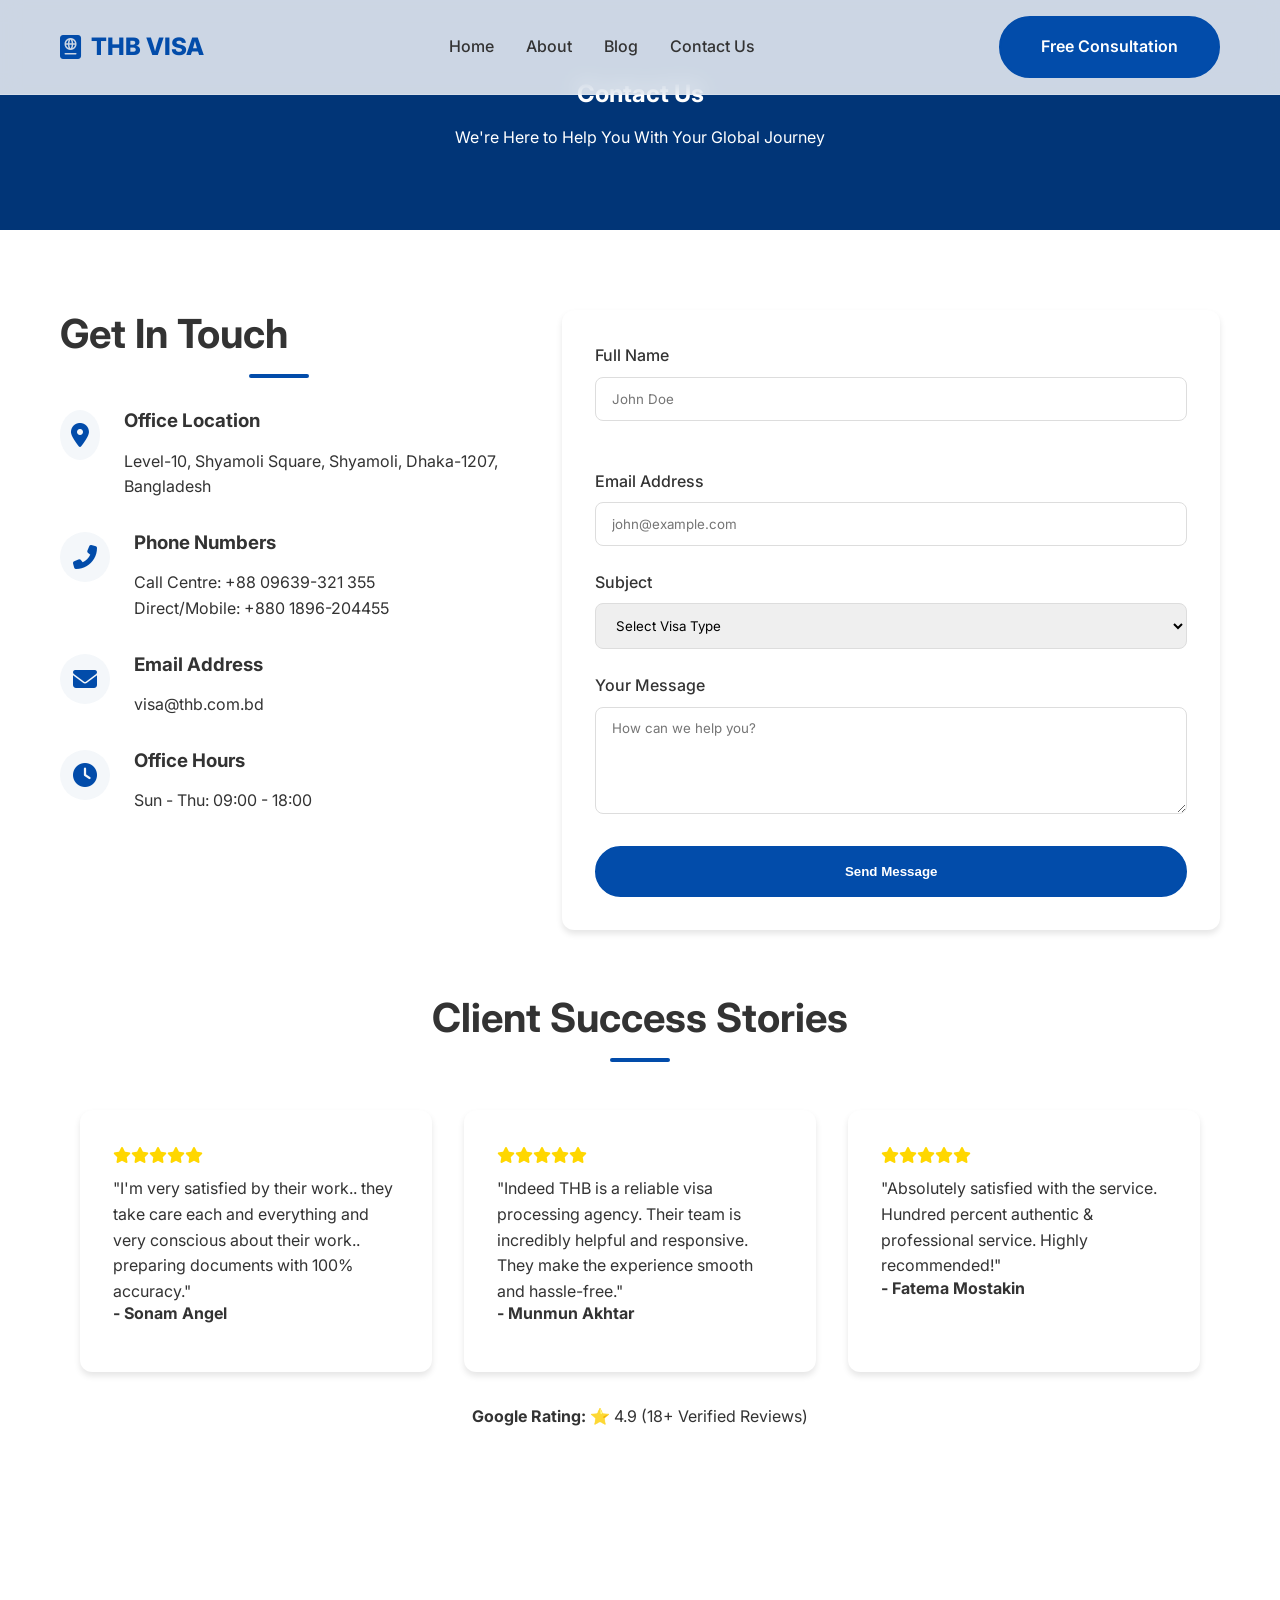
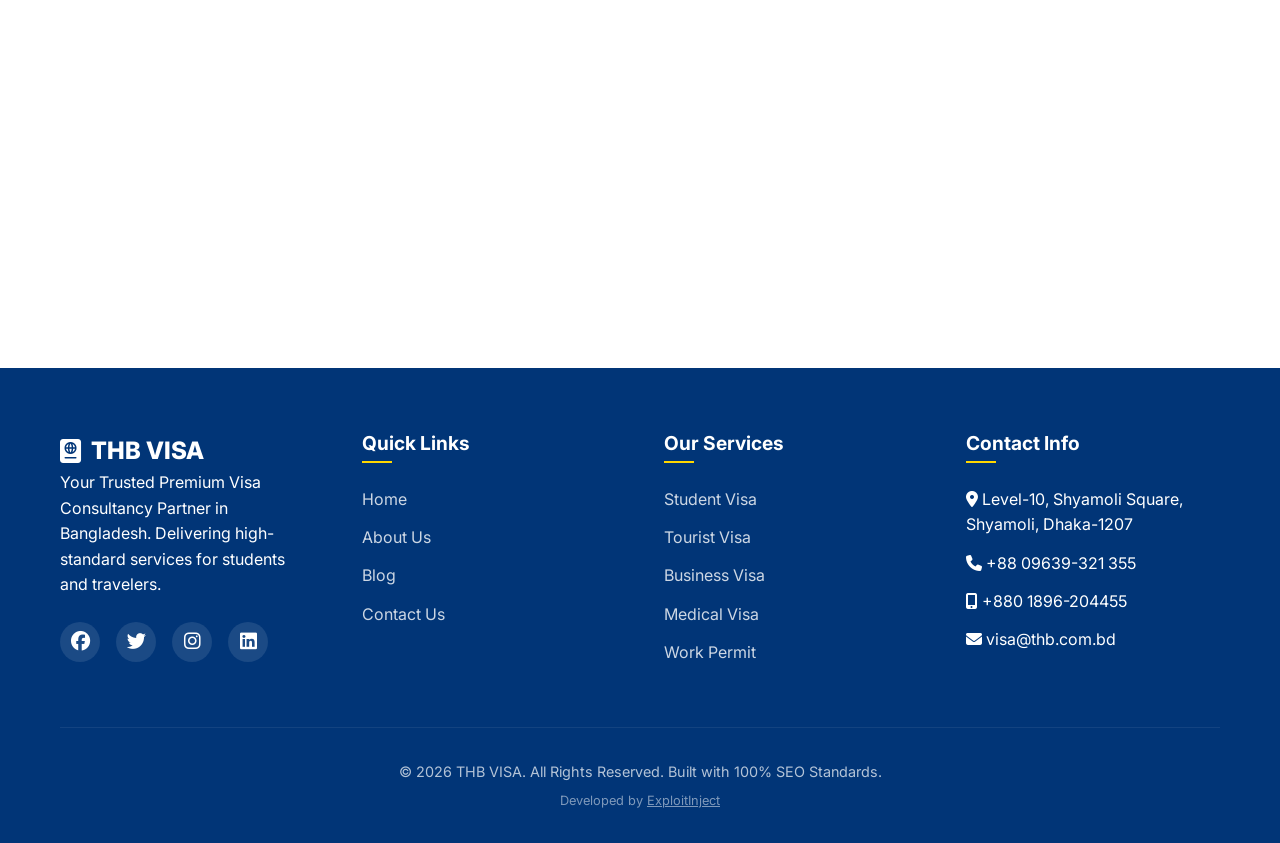
<file: contact.html>
<!DOCTYPE html>
<html lang="en-US">
<head>
    <meta charset="UTF-8">
    <meta name="viewport" content="width=device-width, initial-scale=1.0">
    <meta name="description" content="Contact THB VISA for professional visa consultancy and immigration support. Get in touch via our form, phone, or visit our office in Dhaka.">
    <title>Contact Us | THB VISA | Free Consultation</title>
    <link rel="stylesheet" href="style.css">
    <link rel="stylesheet" href="https://cdnjs.cloudflare.com/ajax/libs/font-awesome/6.4.0/css/all.min.css">
    <link href="https://fonts.googleapis.com/css2?family=Inter:wght@400;500;600;700;800&display=swap" rel="stylesheet">
    <style>
        .contact-container {
            display: grid;
            grid-template-columns: 1fr 1.5fr;
            gap: 4rem;
        }
        .contact-info-item {
            display: flex;
            gap: 1.5rem;
            margin-bottom: 2rem;
        }
        .contact-info-item i {
            font-size: 1.5rem;
            color: var(--primary-color);
            background: var(--bg-alt);
            width: 50px;
            height: 50px;
            display: flex;
            align-items: center;
            justify-content: center;
            border-radius: 50%;
        }
        .form-group {
            margin-bottom: 1.5rem;
        }
        .form-group label {
            display: block;
            margin-bottom: 0.5rem;
            font-weight: 500;
        }
        .form-control {
            width: 100%;
            padding: 0.8rem 1rem;
            border: 1px solid #ddd;
            border-radius: 8px;
            font-family: inherit;
            transition: var(--transition);
        }
        .form-control:focus {
            outline: none;
            border-color: var(--primary-color);
            box-shadow: 0 0 0 3px rgba(2, 76, 170, 0.1);
        }
        @media (max-width: 768px) {
            .contact-container {
                grid-template-columns: 1fr;
            }
        }
    </style>
</head>
<body>
    <header>
        <div class="container">
            <nav>
                <a href="index.html" class="logo">
                    <i class="fas fa-passport"></i>
                    THB VISA
                </a>
                <ul class="nav-links">
                    <li><a href="index.html">Home</a></li>
                    <li><a href="about.html">About</a></li>
                    <li><a href="blog.html">Blog</a></li>
                    <li><a href="contact.html" class="active">Contact Us</a></li>
                </ul>
                <div class="menu-toggle">
                    <i class="fas fa-bars"></i>
                </div>
                <div class="nav-cta">
                    <a href="contact.html" class="btn btn-sm">Free Consultation</a>
                </div>
            </nav>
        </div>
    </header>

    <main>
        <section class="page-header" style="background: var(--primary-dark); padding: 80px 0; color: white; text-align: center;">
            <div class="container">
                <h1>Contact Us</h1>
                <p>We're Here to Help You With Your Global Journey</p>
            </div>
        </section>

        <section id="contact">
            <div class="container">
                <div class="contact-container">
                    <div class="contact-info">
                        <h2 class="section-title text-left" style="margin-bottom: 2rem;">Get In Touch</h2>
                        <div class="contact-info-item">
                            <i class="fas fa-map-marker-alt"></i>
                            <div>
                                <h3>Office Location</h3>
                                <p>Level-10, Shyamoli Square, Shyamoli, Dhaka-1207, Bangladesh</p>
                            </div>
                        </div>
                        <div class="contact-info-item">
                            <i class="fas fa-phone-alt"></i>
                            <div>
                                <h3>Phone Numbers</h3>
                                <p>Call Centre: +88 09639-321 355</p>
                                <p>Direct/Mobile: +880 1896-204455</p>
                            </div>
                        </div>
                        <div class="contact-info-item">
                            <i class="fas fa-envelope"></i>
                            <div>
                                <h3>Email Address</h3>
                                <p>visa@thb.com.bd</p>
                            </div>
                        </div>
                        <div class="contact-info-item">
                            <i class="fas fa-clock"></i>
                            <div>
                                <h3>Office Hours</h3>
                                <p>Sun - Thu: 09:00 - 18:00</p>
                            </div>
                        </div>
                    </div>

                    <div class="contact-form card">
                        <form action="#" id="contactForm">
                            <div class="grid grid-2" style="gap: 1.5rem;">
                                <div class="form-group">
                                    <label for="name">Full Name</label>
                                    <input type="text" id="name" class="form-control" placeholder="John Doe" required>
                                </div>
                                <div class="form-group">
                                    <label for="email">Email Address</label>
                                    <input type="email" id="email" class="form-control" placeholder="john@example.com" required>
                                </div>
                            </div>
                            <div class="form-group">
                                <label for="subject">Subject</label>
                                <select id="subject" class="form-control" required>
                                    <option value="" disabled selected>Select Visa Type</option>
                                    <option value="student">Student Visa</option>
                                    <option value="tourist">Tourist Visa</option>
                                    <option value="business">Business Visa</option>
                                    <option value="other">Other Inquiry</option>
                                </select>
                            </div>
                            <div class="form-group">
                                <label for="message">Your Message</label>
                                <textarea id="message" rows="5" class="form-control" placeholder="How can we help you?" required></textarea>
                            </div>
                            <button type="submit" class="btn" style="width: 100%;">Send Message</button>
                        </form>
                    </div>
                </div>
            <div class="container" style="margin-top: 4rem;">
                <h2 class="section-title">Client Success Stories</h2>
                <div class="grid grid-3">
                    <div class="card">
                        <div class="stars" style="color: var(--accent-color); margin-bottom: 0.5rem;">
                            <i class="fas fa-star"></i><i class="fas fa-star"></i><i class="fas fa-star"></i><i class="fas fa-star"></i><i class="fas fa-star"></i>
                        </div>
                        <p>"I'm very satisfied by their work.. they take care each and everything and very conscious about their work.. preparing documents with 100% accuracy."</p>
                        <h4 class="mt-2">- Sonam Angel</h4>
                    </div>
                    <div class="card">
                        <div class="stars" style="color: var(--accent-color); margin-bottom: 0.5rem;">
                            <i class="fas fa-star"></i><i class="fas fa-star"></i><i class="fas fa-star"></i><i class="fas fa-star"></i><i class="fas fa-star"></i>
                        </div>
                        <p>"Indeed THB is a reliable visa processing agency. Their team is incredibly helpful and responsive. They make the experience smooth and hassle-free."</p>
                        <h4 class="mt-2">- Munmun Akhtar</h4>
                    </div>
                    <div class="card">
                        <div class="stars" style="color: var(--accent-color); margin-bottom: 0.5rem;">
                            <i class="fas fa-star"></i><i class="fas fa-star"></i><i class="fas fa-star"></i><i class="fas fa-star"></i><i class="fas fa-star"></i>
                        </div>
                        <p>"Absolutely satisfied with the service. Hundred percent authentic & professional service. Highly recommended!"</p>
                        <h4 class="mt-2">- Fatema Mostakin</h4>
                    </div>
                </div>
                <div class="text-center mt-4">
                    <p><strong>Google Rating:</strong> ⭐ 4.9 (18+ Verified Reviews)</p>
                </div>
            </div>
        </section>

        <!-- Map Section -->
        <section class="map-section" style="padding: 0;">
            <iframe src="https://www.google.com/maps/embed?pb=!1m18!1m12!1m3!1d3651.15653424168!2d90.36291707589574!3d23.77475108810237!2m3!1f0!2f0!3f0!3m2!1i1024!2i768!4f13.1!3m3!1m2!1s0x3755bfeaea8d7b8f%3A0xdcac5a6e037e353d!2sTHB%20VISA%20SERVICES%20LTD.%20%7C%20The%20Best%20Visa%20Processing%20Company%2FAgency%20in%20Bangladesh!5e0!3m2!1sen!2sbd!4v1715197800000!5m2!1sen!2sbd" width="100%" height="450" style="border:0;" allowfullscreen="" loading="lazy" referrerpolicy="no-referrer-when-downgrade"></iframe>
        </section>
    </main>

    <footer>
        <div class="container">
            <div class="footer-grid">
                <div class="footer-col">
                    <a href="index.html" class="logo text-white">
                        <i class="fas fa-passport"></i>
                        THB VISA
                    </a>
                    <p>Your Trusted Premium Visa Consultancy Partner in Bangladesh. Delivering high-standard services for students and travelers.</p>
                    <div class="social-links">
                        <a href="social.html"><i class="fab fa-facebook"></i></a>
                        <a href="social.html"><i class="fab fa-twitter"></i></a>
                        <a href="social.html"><i class="fab fa-instagram"></i></a>
                        <a href="social.html"><i class="fab fa-linkedin"></i></a>
                    </div>
                </div>
                <div class="footer-col">
                    <h3>Quick Links</h3>
                    <ul>
                        <li><a href="index.html">Home</a></li>
                        <li><a href="about.html">About Us</a></li>
                        <li><a href="blog.html">Blog</a></li>
                        <li><a href="contact.html">Contact Us</a></li>
                    </ul>
                </div>
                <div class="footer-col">
                    <h3>Our Services</h3>
                    <ul>
                        <li><a href="service-student.html">Student Visa</a></li>
                        <li><a href="service-tourist.html">Tourist Visa</a></li>
                        <li><a href="service-business.html">Business Visa</a></li>
                        <li><a href="service-medical.html">Medical Visa</a></li>
                        <li><a href="service-work.html">Work Permit</a></li>
                    </ul>
                </div>
                <div class="footer-col">
                    <h3>Contact Info</h3>
                    <ul>
                        <li><i class="fas fa-map-marker-alt"></i> Level-10, Shyamoli Square, Shyamoli, Dhaka-1207</li>
                        <li><i class="fas fa-phone"></i> +88 09639-321 355</li>
                        <li><i class="fas fa-mobile-alt"></i> +880 1896-204455</li>
                        <li><i class="fas fa-envelope"></i> visa@thb.com.bd</li>
                    </ul>
                </div>
            </div>
            <div class="footer-bottom">
                <p>&copy; <span id="year"></span> THB VISA. All Rights Reserved. Built with 100% SEO Standards.</p>
                <p style="font-size: 0.8rem; opacity: 0.7; margin-top: 0.5rem;">Developed by <a href="https://exploitinject.dev/" target="_blank" style="color: inherit; text-decoration: underline;">ExploitInject</a></p>
            </div>
        </div>
    </footer>
    <script src="script.js"></script>
    <script>
        document.getElementById('year').textContent = new Date().getFullYear();
    </script>
    <script>
        document.getElementById('contactForm').addEventListener('submit', (e) => {
            e.preventDefault();
            alert('Thank you for your message! Our consultants will get back to you shortly.');
            e.target.reset();
        });
    </script>
</body>
</html>
</file>
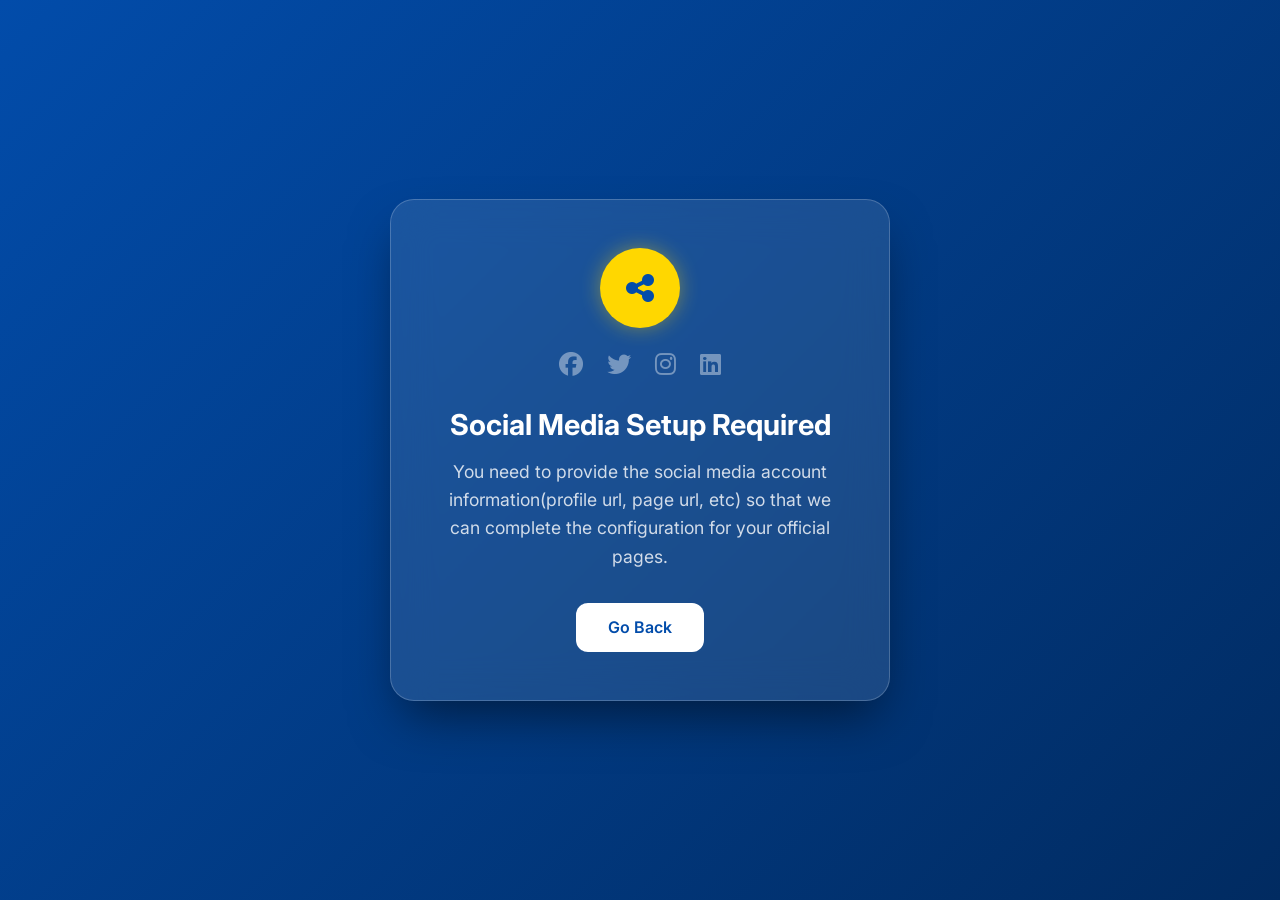
<file: social.html>
<!DOCTYPE html>
<html lang="en-US">
<head>
    <meta charset="UTF-8">
    <meta name="viewport" content="width=device-width, initial-scale=1.0">
    <title>Social Media Setup | THB VISA</title>
    <link rel="stylesheet" href="style.css">
    <link rel="stylesheet" href="https://cdnjs.cloudflare.com/ajax/libs/font-awesome/6.4.0/css/all.min.css">
    <link href="https://fonts.googleapis.com/css2?family=Inter:wght@400;500;600;700;800&display=swap" rel="stylesheet">
    <style>
        body {
            margin: 0;
            padding: 0;
            height: 100vh;
            display: flex;
            align-items: center;
            justify-content: center;
            background: linear-gradient(135deg, #024caa 0%, #012b61 100%);
            font-family: 'Inter', sans-serif;
            overflow: hidden;
        }

        .social-popup {
            background: rgba(255, 255, 255, 0.1);
            backdrop-filter: blur(20px);
            -webkit-backdrop-filter: blur(20px);
            border: 1px solid rgba(255, 255, 255, 0.2);
            border-radius: 24px;
            padding: 3rem;
            max-width: 500px;
            width: 90%;
            text-align: center;
            box-shadow: 0 25px 50px -12px rgba(0, 0, 0, 0.5);
            animation: fadeInScale 0.6s cubic-bezier(0.34, 1.56, 0.64, 1) forwards;
        }

        @keyframes fadeInScale {
            0% { opacity: 0; transform: scale(0.9) translateY(20px); }
            100% { opacity: 1; transform: scale(1) translateY(0); }
        }

        .icon-box {
            width: 80px;
            height: 80px;
            background: var(--accent-color);
            color: var(--primary-color);
            border-radius: 50%;
            display: flex;
            align-items: center;
            justify-content: center;
            font-size: 2rem;
            margin: 0 auto 1.5rem;
            box-shadow: 0 0 20px rgba(255, 215, 0, 0.4);
        }

        h2 {
            color: white;
            font-size: 1.8rem;
            margin-bottom: 1rem;
            font-weight: 700;
        }

        p {
            color: rgba(255, 255, 255, 0.8);
            line-height: 1.6;
            margin-bottom: 2rem;
            font-size: 1.1rem;
        }

        .btn-back {
            display: inline-block;
            padding: 12px 32px;
            background: white;
            color: var(--primary-color);
            text-decoration: none;
            border-radius: 12px;
            font-weight: 600;
            transition: all 0.3s ease;
            cursor: pointer;
        }

        .btn-back:hover {
            transform: translateY(-3px);
            box-shadow: 0 10px 15px -3px rgba(255, 255, 255, 0.2);
            background: var(--accent-color);
        }

        .social-icons-preview {
            display: flex;
            justify-content: center;
            gap: 1.5rem;
            margin-bottom: 2rem;
        }

        .social-icons-preview i {
            color: rgba(255, 255, 255, 0.4);
            font-size: 1.5rem;
        }
    </style>
</head>
<body>
    <div class="social-popup">
        <div class="icon-box">
            <i class="fas fa-share-nodes"></i>
        </div>
        <div class="social-icons-preview">
            <i class="fab fa-facebook"></i>
            <i class="fab fa-twitter"></i>
            <i class="fab fa-instagram"></i>
            <i class="fab fa-linkedin"></i>
        </div>
        <h2>Social Media Setup Required</h2>
        <p>You need to provide the social media account information(profile url, page url, etc) so that we can complete the configuration for your official pages.</p>
        <a href="javascript:history.back()" class="btn-back">Go Back</a>
    </div>
</body>
</html>
</file>
<file: style.css>
/* THB VISA - Premium Design System */
:root {
    --primary-color: #024caa;
    --primary-light: #035ccf;
    --primary-dark: #013577;
    --accent-color: #ffd700;
    --text-color: #333333;
    --text-light: #666666;
    --bg-color: #ffffff;
    --bg-alt: #f4f7fa;
    --white: #ffffff;
    --black: #000000;
    --glass-bg: rgba(255, 255, 255, 0.8);
    --glass-border: rgba(255, 255, 255, 0.2);
    --shadow-sm: 0 2px 4px rgba(0,0,0,0.05);
    --shadow-md: 0 4px 6px rgba(0,0,0,0.1);
    --shadow-lg: 0 10px 15px -3px rgba(0,0,0,0.1);
    --transition: all 0.3s ease;
    --container-width: 1200px;
    --border-radius: 12px;
}

[data-theme="dark"] {
    --primary-color: #3b82f6;
    --bg-color: #0f172a;
    --bg-alt: #1e293b;
    --text-color: #f1f5f9;
    --text-light: #94a3b8;
    --glass-bg: rgba(15, 23, 42, 0.8);
    --glass-border: rgba(255, 255, 255, 0.1);
}

* {
    margin: 0;
    padding: 0;
    box-sizing: border-box;
}

html {
    scroll-behavior: smooth;
}

body {
    font-family: 'Inter', -apple-system, BlinkMacSystemFont, 'Segoe UI', Roboto, sans-serif;
    line-height: 1.6;
    color: var(--text-color);
    background-color: var(--bg-color);
    overflow-x: hidden;
}

a {
    text-decoration: none;
    color: inherit;
    transition: var(--transition);
}

ul {
    list-style: none;
}

img {
    max-width: 100%;
    display: block;
}

.container {
    max-width: var(--container-width);
    margin: 0 auto;
    padding: 0 20px;
}

/* Typography */
h1, h2, h3, h4, h5, h6 {
    font-weight: 700;
    line-height: 1.2;
    margin-bottom: 1rem;
}

.section-title {
    text-align: center;
    font-size: 2.5rem;
    margin-bottom: 3rem;
    position: relative;
}

.section-title::after {
    content: '';
    display: block;
    width: 60px;
    height: 4px;
    background: var(--primary-color);
    margin: 1rem auto 0;
    border-radius: 2px;
}

/* Header & Nav */
header {
    position: fixed;
    top: 0;
    left: 0;
    width: 100%;
    z-index: 1000;
    padding: 1rem 0;
    background: var(--glass-bg);
    backdrop-filter: blur(10px);
    border-bottom: 1px solid var(--glass-border);
    transition: var(--transition);
}

header.scrolled {
    padding: 0.5rem 0;
    box-shadow: var(--shadow-md);
}

nav {
    display: flex;
    justify-content: space-between;
    align-items: center;
}

.logo {
    font-size: 1.5rem;
    font-weight: 800;
    color: var(--primary-color);
    display: flex;
    align-items: center;
    gap: 10px;
}

.nav-links {
    display: flex;
    gap: 2rem;
}

.nav-links a {
    font-weight: 500;
    position: relative;
}

.nav-links a::after {
    content: '';
    position: absolute;
    bottom: -5px;
    left: 0;
    width: 0;
    height: 2px;
    background: var(--primary-color);
    transition: var(--transition);
}

.nav-links a:hover::after,
.nav-links a.active::after {
    width: 100%;
}

.menu-toggle {
    display: none;
    font-size: 1.5rem;
    color: var(--primary-color);
    cursor: pointer;
    transition: var(--transition);
}

.menu-toggle:hover {
    color: var(--primary-light);
}

.nav-links a:hover::after,
.nav-links a.active::after {
    width: 100%;
}

.nav-links a:hover {
    color: var(--primary-color);
}

/* Hero Section */
.hero {
    height: 100vh;
    display: flex;
    align-items: center;
    background: linear-gradient(rgba(2, 76, 170, 0.8), rgba(2, 76, 170, 0.9)), url('https://visa.thb.com.bd/wp-content/themes/wens-trails/assets/images/main-banner.jpg');
    background-size: cover;
    background-position: center;
    color: var(--white);
    text-align: center;
    padding-top: 80px;
}

.hero-content {
    max-width: 800px;
    margin: 0 auto;
}

.hero h1 {
    font-size: 4rem;
    margin-bottom: 1.5rem;
    animation: fadeInUp 1s ease;
}

.hero p {
    font-size: 1.25rem;
    margin-bottom: 2rem;
    opacity: 0.9;
    animation: fadeInUp 1s ease 0.2s backwards;
}

.btn {
    display: inline-block;
    padding: 1rem 2.5rem;
    background: var(--primary-color);
    color: var(--white);
    border-radius: 50px;
    font-weight: 600;
    border: 2px solid var(--primary-color);
    cursor: pointer;
    transition: var(--transition);
}

.btn:hover {
    background: transparent;
    color: var(--white);
    transform: translateY(-3px);
}

.btn-accent {
    background: var(--accent-color);
    color: var(--primary-dark);
    border-color: var(--accent-color);
}

.btn-accent:hover {
    background: var(--white);
    color: var(--primary-color);
    border-color: var(--white);
}

/* Sections */
section {
    padding: 5rem 0;
}

.bg-alt {
    background-color: var(--bg-alt);
}

/* Grid Layouts */
.grid {
    display: grid;
    gap: 2rem;
}

.grid-3 {
    grid-template-columns: repeat(auto-fit, minmax(300px, 1fr));
}

.grid-2 {
    grid-template-columns: repeat(auto-fit, minmax(400px, 1fr));
}

/* Cards */
.card {
    background: var(--white);
    padding: 2rem;
    border-radius: var(--border-radius);
    box-shadow: var(--shadow-md);
    transition: var(--transition);
    border: 1px solid var(--glass-border);
}

.card:hover {
    transform: translateY(-10px);
    box-shadow: var(--shadow-lg);
}

.service-card {
    text-align: center;
}

.service-card i {
    font-size: 3rem;
    color: var(--primary-color);
    margin-bottom: 1.5rem;
}

/* Utility Classes */
.text-center { text-align: center; }
.text-left { text-align: left; }
.text-white { color: var(--white); }
.bg-primary { background-color: var(--primary-color); }
.mb-4 { margin-bottom: 2rem; }
.mt-4 { margin-top: 2rem; }
.align-center { align-items: center; }
.rounded-img { border-radius: var(--border-radius); box-shadow: var(--shadow-lg); }
.p-0 { padding: 0 !important; }
.overflow-hidden { overflow: hidden; }

/* Gallery */
.gallery-img {
    width: 100%;
    height: 300px;
    object-fit: cover;
    transition: var(--transition);
}

.gallery-img:hover {
    transform: scale(1.1);
}

/* Check List */
.check-list li {
    display: flex;
    align-items: center;
    gap: 10px;
    margin-bottom: 0.8rem;
}

.check-list i {
    color: var(--primary-color);
}

/* Stats Section */
.stats-section {
    padding: 6rem 0;
}

.stat-number {
    font-size: 3rem;
    margin-bottom: 0.5rem;
    color: var(--accent-color);
}

.grid-4 {
    display: grid;
    grid-template-columns: repeat(auto-fit, minmax(200px, 1fr));
    gap: 2rem;
}

/* Countries Section */
.countries-grid {
    display: flex;
    flex-wrap: wrap;
    justify-content: center;
    gap: 1rem;
    margin-top: 2rem;
}

.country-tag {
    background: var(--bg-alt);
    padding: 0.5rem 1.5rem;
    border-radius: 50px;
    font-weight: 500;
    font-size: 0.9rem;
    transition: var(--transition);
    border: 1px solid var(--glass-border);
    cursor: default;
}

.country-tag:hover {
    background: var(--primary-color);
    color: var(--white);
    transform: translateY(-2px);
}

/* Step Number */
.step-num {
    font-size: 2rem;
    font-weight: 800;
    color: var(--primary-color);
    opacity: 0.3;
    margin-bottom: 1rem;
}

/* Social Links */
.social-links {
    display: flex;
    gap: 1rem;
    margin-top: 1.5rem;
}

.social-links a {
    width: 40px;
    height: 40px;
    background: rgba(255,255,255,0.1);
    display: flex;
    align-items: center;
    justify-content: center;
    border-radius: 50%;
    font-size: 1.2rem;
}

.social-links a:hover {
    background: var(--accent-color);
    color: var(--primary-dark);
}

/* Responsive */
/* Responsive */
@media (max-width: 992px) {
    .nav-links {
        position: fixed;
        top: 0;
        right: -100%;
        width: 75%;
        max-width: 350px;
        height: 100vh;
        background: rgba(255, 255, 255, 0.95);
        backdrop-filter: blur(20px);
        -webkit-backdrop-filter: blur(20px);
        box-shadow: -15px 0 45px rgba(0,0,0,0.15);
        flex-direction: column;
        justify-content: center;
        align-items: center;
        transition: 0.6s cubic-bezier(0.77, 0, 0.175, 1);
        z-index: 2000;
        border-left: 1px solid rgba(255,255,255,0.3);
    }

    .nav-links.active {
        right: 0;
    }

    .nav-links li {
        margin: 1.2rem 0;
        opacity: 0;
        transform: translateX(50px);
        transition: 0.4s ease;
    }

    .nav-links.active li {
        opacity: 1;
        transform: translateX(0);
    }

    /* Staggered animation for menu items */
    .nav-links.active li:nth-child(1) { transition-delay: 0.1s; }
    .nav-links.active li:nth-child(2) { transition-delay: 0.2s; }
    .nav-links.active li:nth-child(3) { transition-delay: 0.3s; }
    .nav-links.active li:nth-child(4) { transition-delay: 0.4s; }

    .nav-links a {
        font-size: 1.4rem;
        font-weight: 600;
        color: var(--primary-dark);
        letter-spacing: 1px;
    }

    .menu-toggle {
        display: block;
        z-index: 2001;
        font-size: 1.8rem;
    }

    .nav-cta {
        display: none; 
    }
    
    .grid-4, .grid-3 {
        grid-template-columns: 1fr 1fr;
    }
}

@media (max-width: 768px) {
    .hero h1 {
        font-size: 2.2rem;
    }

    .grid-4, .grid-3, .grid-2 {
        grid-template-columns: 1fr;
    }

    .section-title {
        font-size: 2rem;
    }
}

/* Footer */
footer {
    background: var(--primary-dark);
    color: var(--white);
    padding: 4rem 0 2rem;
}

.footer-grid {
    display: grid;
    grid-template-columns: repeat(auto-fit, minmax(200px, 1fr));
    gap: 3rem;
    margin-bottom: 3rem;
}

.footer-col h3 {
    font-size: 1.2rem;
    margin-bottom: 1.5rem;
    position: relative;
    padding-bottom: 0.5rem;
}

.footer-col h3::after {
    content: '';
    position: absolute;
    bottom: 0;
    left: 0;
    width: 30px;
    height: 2px;
    background: var(--accent-color);
}

.footer-col ul li {
    margin-bottom: 0.8rem;
}

.footer-col ul li a {
    opacity: 0.8;
}

.footer-col ul li a:hover {
    opacity: 1;
    color: var(--accent-color);
    padding-left: 5px;
}

.footer-bottom {
    text-align: center;
    padding-top: 2rem;
    border-top: 1px solid rgba(255,255,255,0.1);
    font-size: 0.9rem;
    opacity: 0.7;
}
</file>
